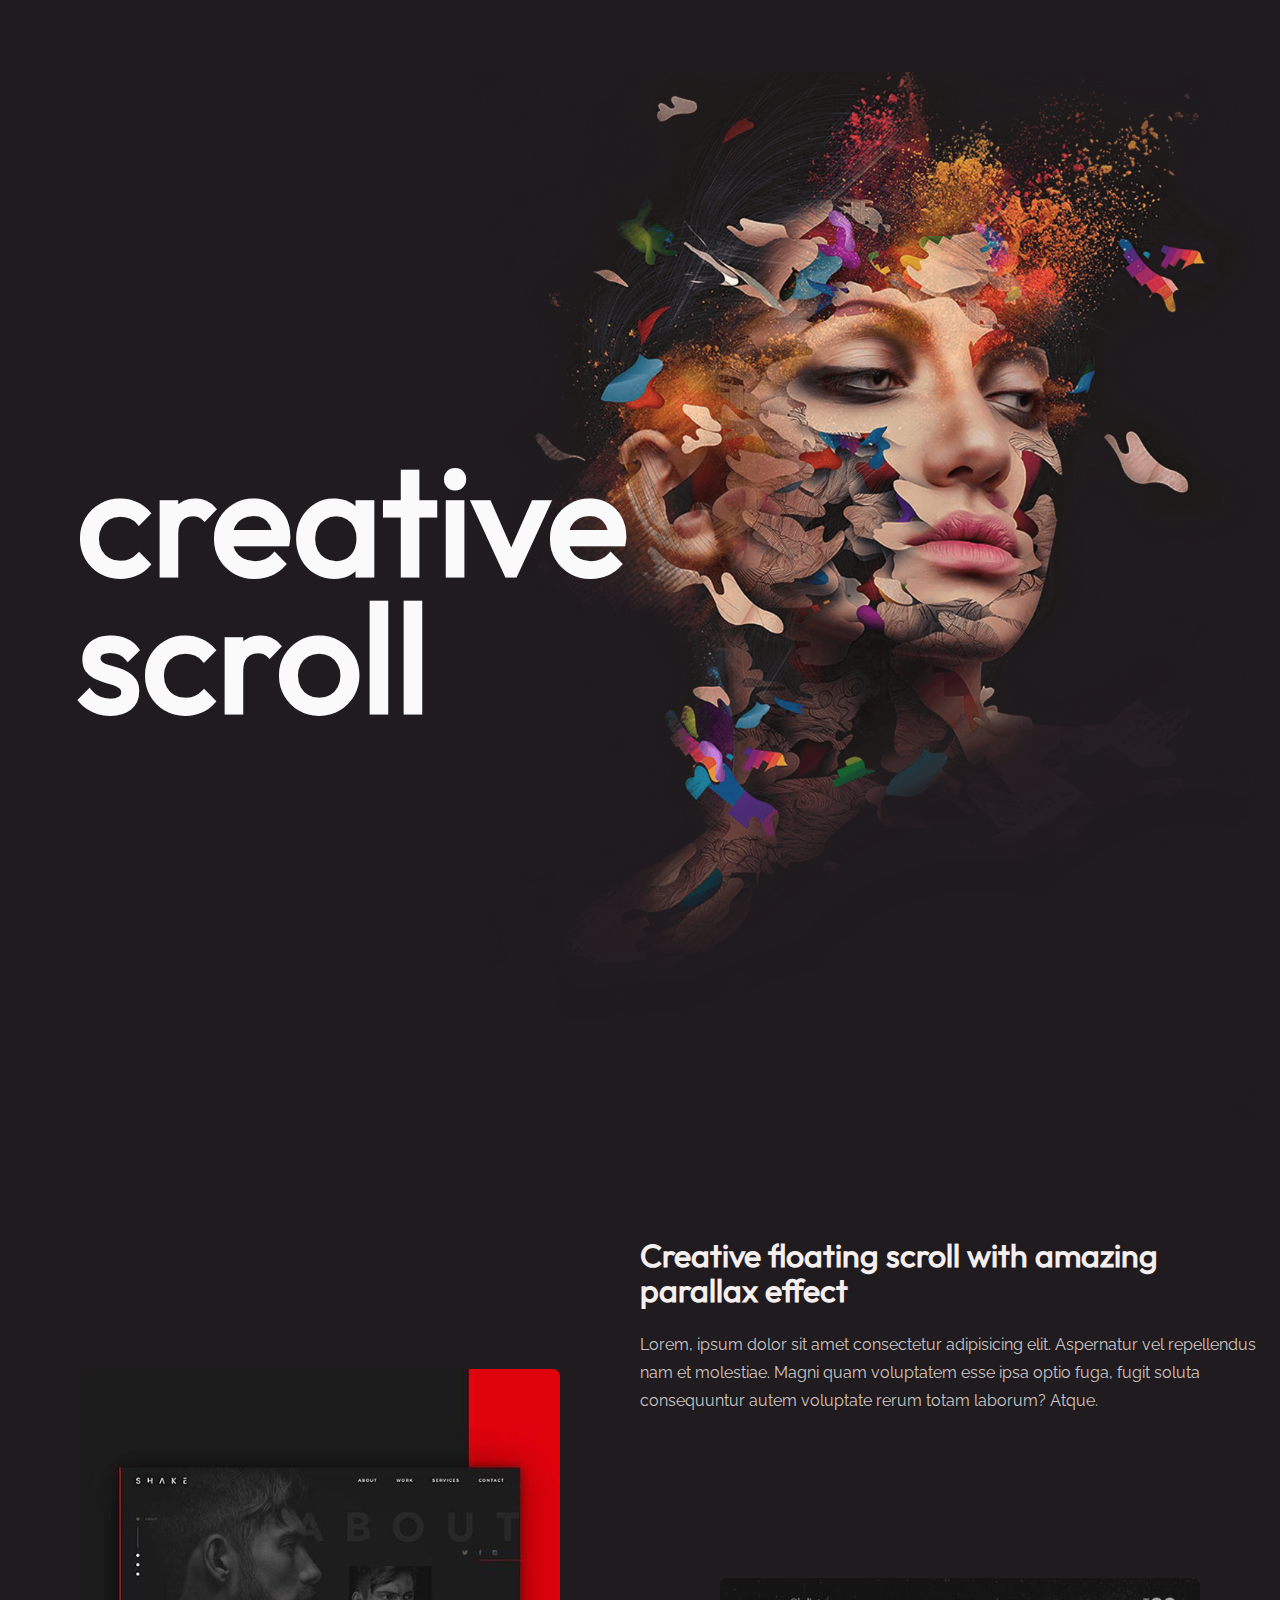
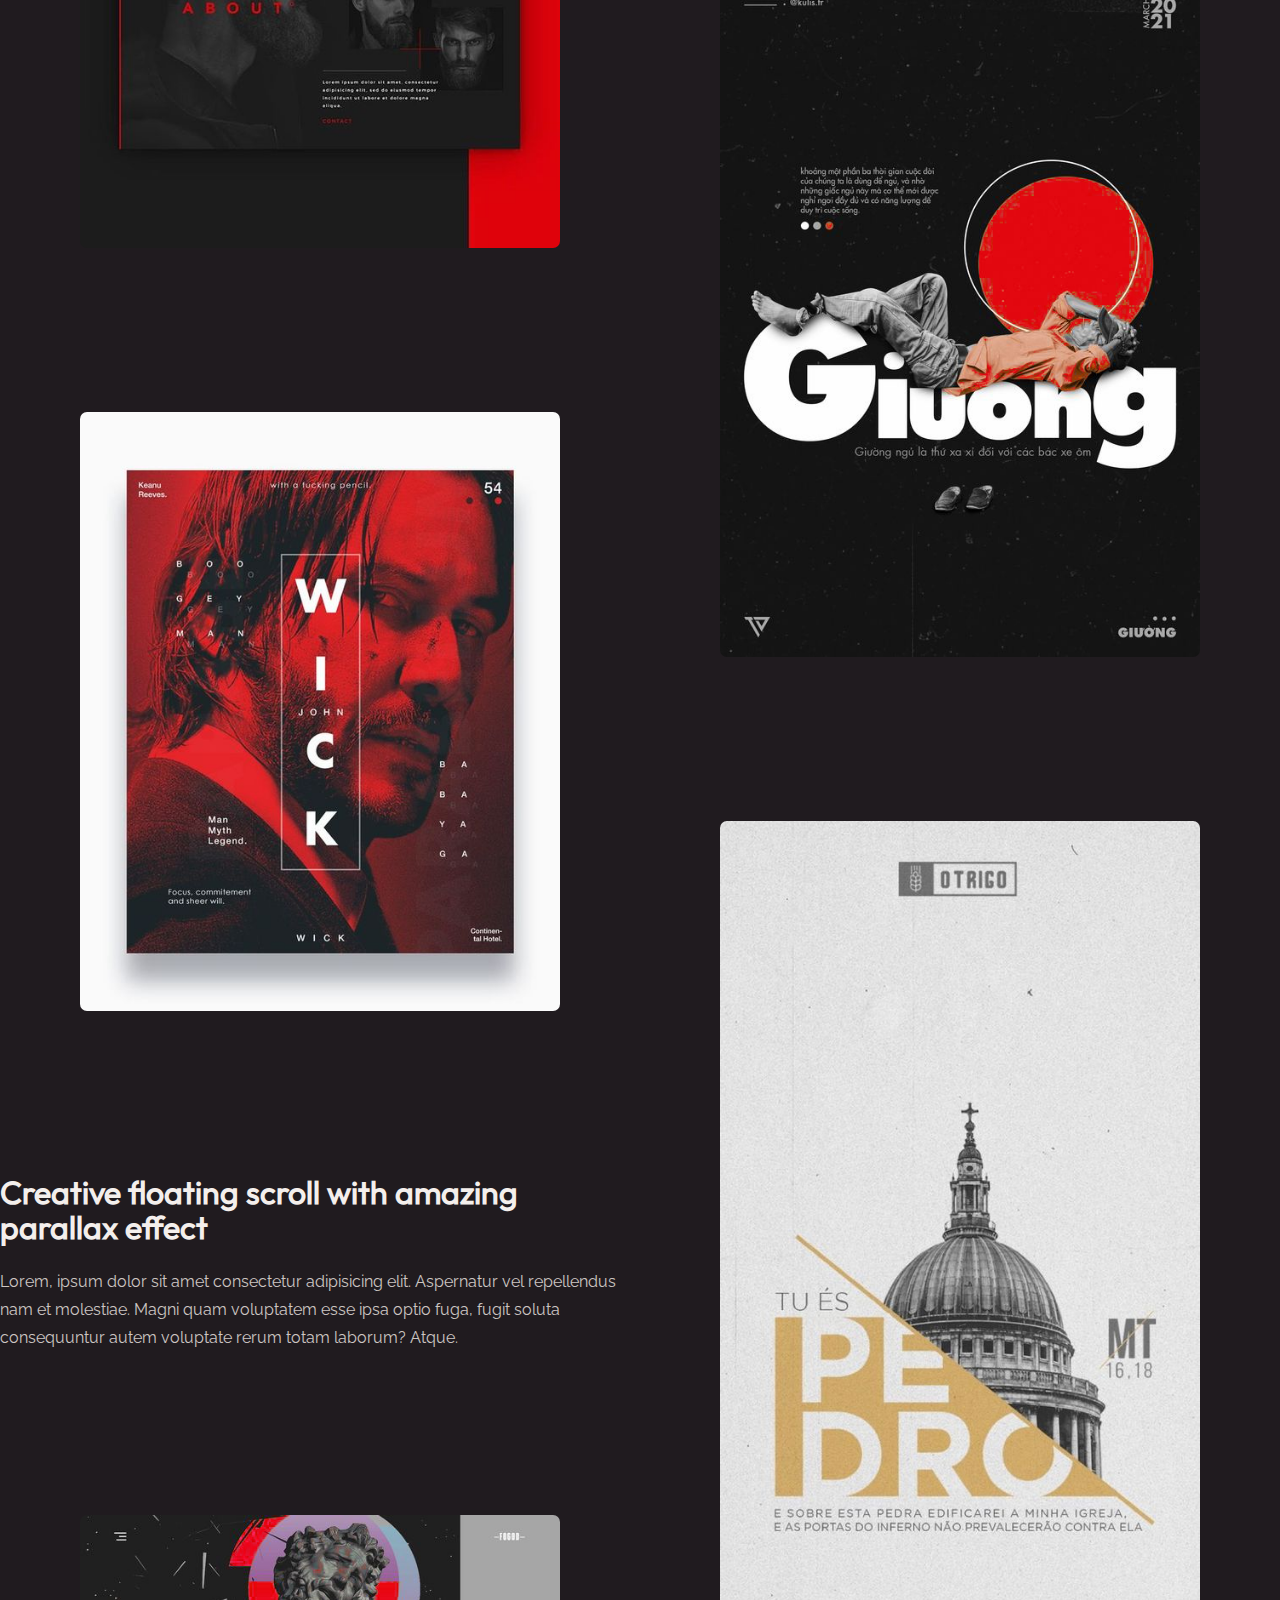
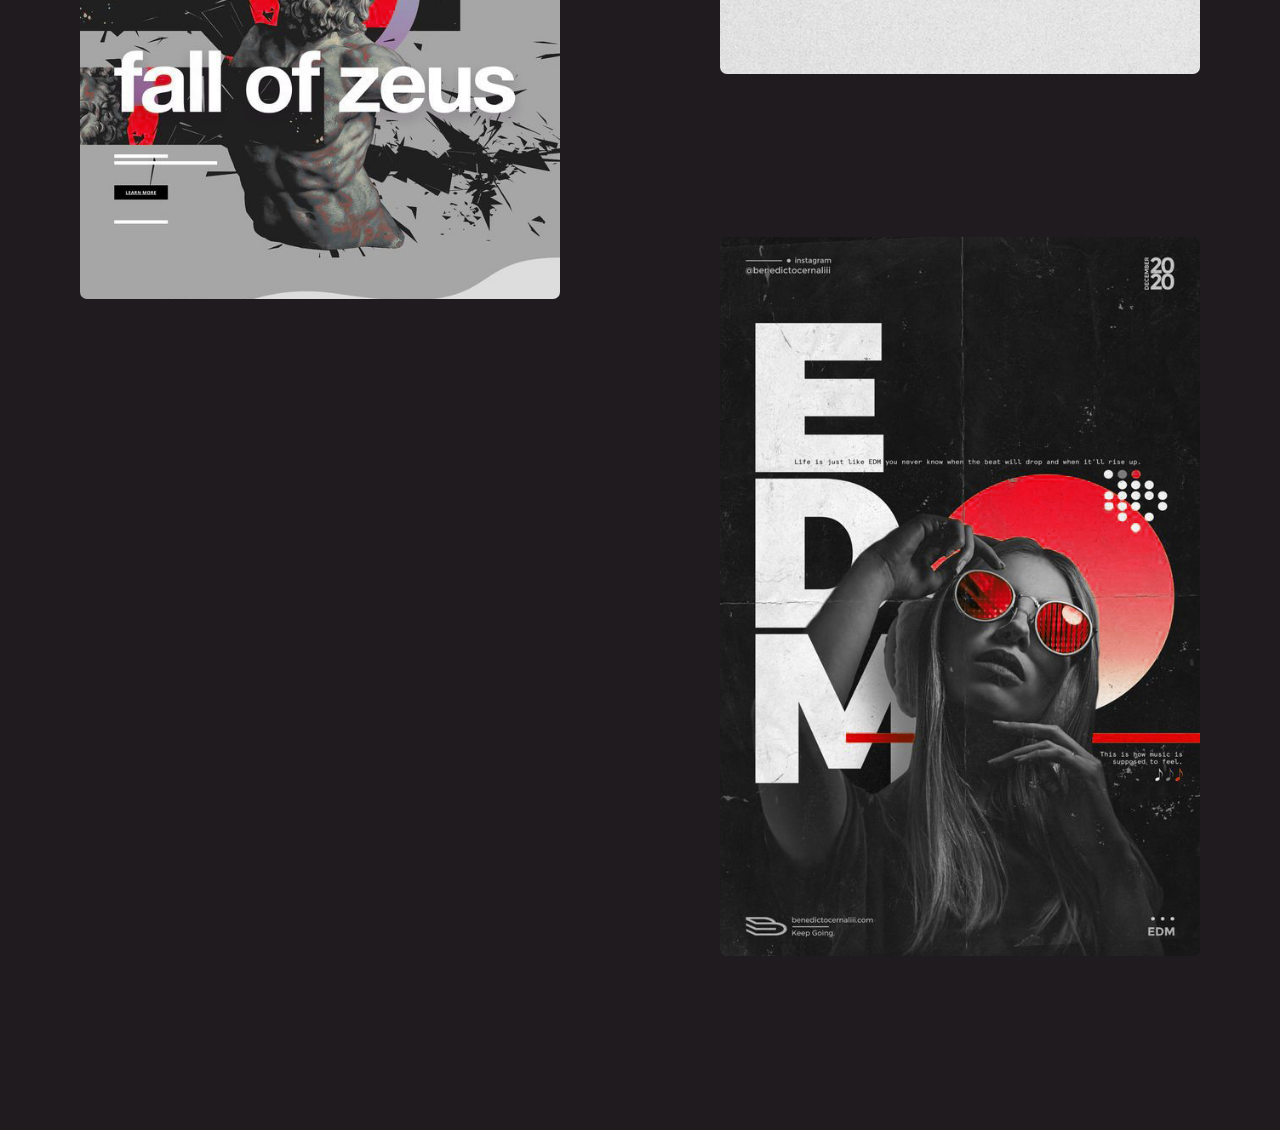
<file: index.html>
<!DOCTYPE html>
<html lang="en">

<head>
    <meta charset="UTF-8">
    <meta name="viewport" content="width=device-width, initial-scale=1.0">
    <link rel="stylesheet" href="./css/main.css">
    <link rel="icon" href="./assets/icons/favicon.png" type="image/png">
    <title>Scroll trigger with parallax</title>
    <script src="./assets/libs/gsap/gsap.min.js" defer></script>
    <script src="./assets/libs/gsap/ScrollSmoother.min.js" defer></script>
    <script src="./assets/libs/gsap/ScrollTrigger.min.js" defer></script>
    <script src="./scripts/app.js" defer></script>
</head>

<body>
    <div class="wrapper">
        <div class="content">

            <header class="hero">
                <img data-speed="0.6" src="./assets/img/hero.png" alt="hero" class="hero__image">
                <div class="container">
                    <div data-speed="0.75" class="hero__title">
                        <h1>
                            creative scroll
                        </h1>
                    </div>
                </div>
            </header>

            <div class="galery">
                <div data-speed="0.9" class="galery__left">
                    <img src="./assets/img/works/1.jpg" alt="work" class="galery__image">
                    <img src="./assets/img/works/2.jpg" alt="work" class="galery__image">
                    <div class="galery__text">
                        <h2>
                            Creative floating scroll with amazing parallax effect
                        </h2>
                        <p>
                            Lorem, ipsum dolor sit amet consectetur adipisicing elit. Aspernatur
                            vel repellendus nam et molestiae. Magni quam voluptatem esse ipsa optio fuga, fugit soluta
                            consequuntur autem voluptate rerum totam laborum? Atque.
                        </p>
                    </div>

                    <img src="./assets/img/works/3.jpg" alt="work" class="galery__image">
                </div>

                <div data-speed="1.1" class="galery__right">
                    <div class="galery__text">
                        <h2>
                            Creative floating scroll with amazing parallax effect
                        </h2>
                        <p>
                            Lorem, ipsum dolor sit amet consectetur adipisicing elit. Aspernatur
                            vel repellendus nam et molestiae. Magni quam voluptatem esse ipsa optio fuga, fugit soluta
                            consequuntur autem voluptate rerum totam laborum? Atque.
                        </p>
                    </div>

                    <img src="./assets/img/works/4.jpg" alt="work" class="galery__image">
                    <img src="./assets/img/works/5.jpg" alt="work" class="galery__image">
                    <img src="./assets/img/works/6.jpg" alt="work" class="galery__image">
                </div>
            </div>
        </div>
    </div>

</body>

</html>
</file>
<file: css/main.css>
* {
    margin: 0;
    padding: 0;
    box-sizing: border-box;
}

:root {
    --index: calc(1vw + 1vh);
    --header-color: #f4efec;
    --text-color: #cdc6c3;
    --galery-gap: calc(var(--index) * 7.5);
}

@font-face {
    font-family: Outfit_Regular;
    src: url('../assets/fonts/outfit-regular.woff2');
}
@font-face {
    font-family: Raleway_Regular;
    src: url('../assets/fonts/raleway-regular.woff2');
}

h1, h2, h3, h4, h5, h6 {
    font-family: Outfit_Regular;
}

body {
    background: #201B1F;
    color: #fafafa;
    font-family: Raleway_Regular;
    overflow-x: hidden;
}

.container {
    padding: 0 6vw;
}

.hero__image {
    width: calc(var(--index) * 36);
    position: absolute;
    left: 37vw;
    top: 8vh;
    z-index: -1;
}

.hero__title {
    height: 100vh;
}

.hero__title h1 {
    position: absolute;
    font-size: calc(var(--index) * 7);
    width: min-content;
    top: 50vh; 
    line-height: 0.9;
}

.galery {
    display: flex;
    padding: calc(var(--index) * 8) 0;
}

.galery > * {
    flex-grow: 1;
    display: flex;
    flex-direction: column;
    align-items: center;
}

.galery__image {
    max-width: calc(var(--index) * 22);
    margin-bottom: var(--galery-gap);
    max-height: 180vh;
    border-radius: 7px;
}

.galery__text {
    position: relative;
    color: var(--text-color);
    margin-bottom: var(--galery-gap);
}

.galery__text h2 {
    font-size: 2rem;
    line-height: 2.2rem;
    color: var(--header-color);
    margin-bottom: 1.4rem;
}

.galery__text p {
	line-height: 1.75;
}

.galery__item {
	margin-bottom: var(--gallery-gap);
}

.galery__left {
    margin-top: calc(var(--galery-gap) * 1.8);
}

.galery__right .galery__image,.galery__right .galery__text {
    margin-bottom: 0;
    margin-top: calc(var(--galery-gap));
}
</file>
